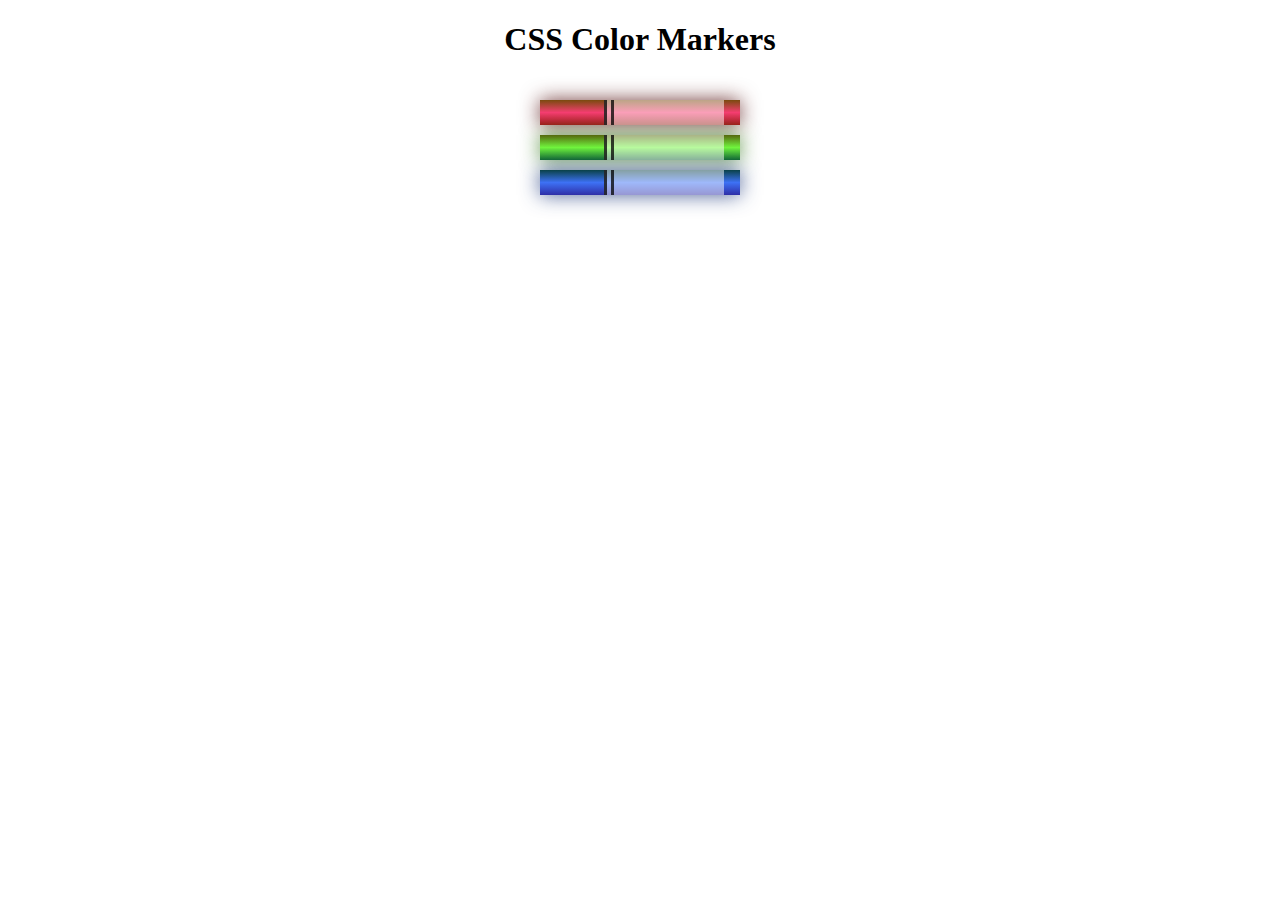
<file: www/freecodecamp/rwd/ColoredMarkers/index.html>
<!DOCTYPE html>
<html>
    <head>
        <title>Colored Markers</title>
        <meta charset="utf-8">
        <meta name="viewport" content="width=device-width, initial-scale=1.0">
        <link rel="stylesheet" href="styles.css">
    </head>
    <body>
        <h1>CSS Color Markers</h1>
        <div class="container">
            <div class="marker red">
                <div class="cap">
                    
                </div>
                <div class="sleeve">

                </div>
            </div>

            <div class="marker green">
                <div class="cap">
                    
                </div>
                <div class="sleeve">

                </div>                
            </div>

            <div class="marker blue">
                <div class="cap">
                    
                </div>
                <div class="sleeve">

                </div>                
            </div>
        </div>    

        
    </body>
</html>
</file>
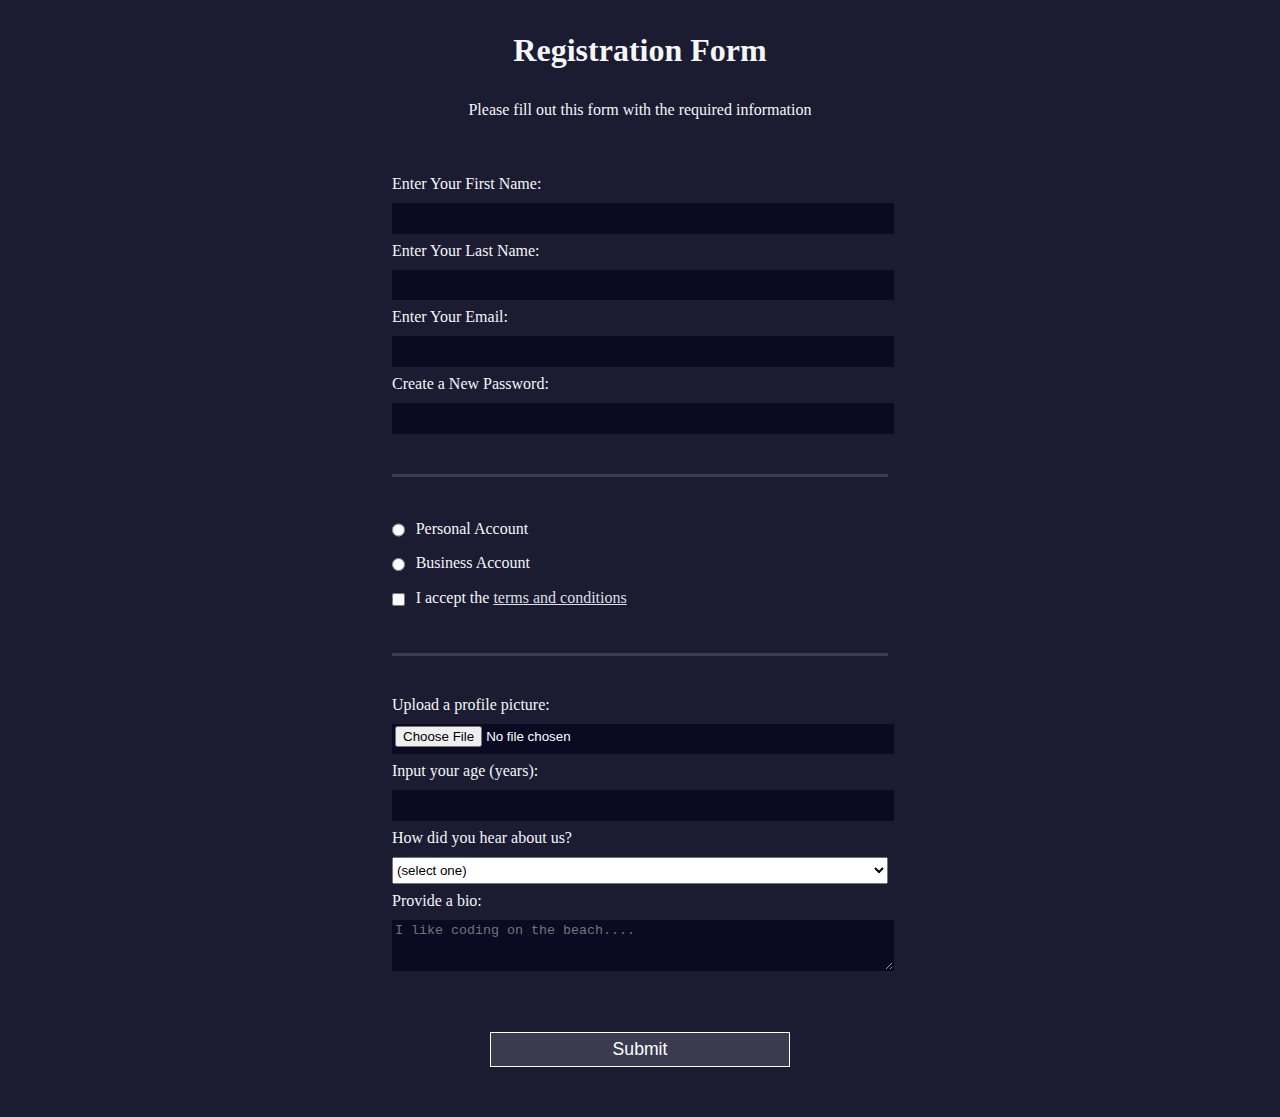
<file: www/freecodecamp/rwd/RegistrationForm/index.html>
<!DOCTYPE html>
<html>
    <head>
        <title>Registration Form</title>
        <meta charset="utf-8">        
        <link rel="stylesheet" href="styles.css">
    </head>
    <body>
        <h1>Registration Form</h1>
        <p>Please fill out this form with the required information</p>
        <form action="https://register-demo.freecodecamp.org" method="post">
            <fieldset>
                <label for="first-name">Enter Your First Name: <input type="text" id="first-name" name="first-name" required></label>
                <label for="last-name">Enter Your Last Name: <input type="text" id="last-name" name="last-name" required></label>
                <label for="email">Enter Your Email: <input type="email" id="email" name="email" required></label>
                <!-- minlegth attribute can be used with password type-->
                <!--Using pattern with password type-->
                <label for="new-password">Create a New Password: <input type="password" id="new-password" pattern="[a-z0-5]{8,}" name="password" required></label>
            </fieldset>

            <fieldset>
                <label for="personal-account"><input class="inline" type="radio" id="personal-account" name="account-type"> Personal Account</label>
                <label for="business-account"><input class="inline" type="radio" id="business-account" name="account-type"> Business Account</label>
                <label for="terms-and-conditions"><input class="inline" type="checkbox" id="terms-and-conditions" name="terms-and-conditions" required> I accept the <a href="https://www.freecodecamp.org/news/terms-of-service/">terms and conditions</a></label>
            </fieldset>
            
            <fieldset>
                <label for="profile-picture">Upload a profile picture: <input type="file" id="profile-picture" name="profile-picture"></label>
                <label for="age">Input your age (years): <input type="number" min="13" max="120" id="age" name="age"></label>
                
                <label for="referrer">How did you hear about us?    
                    <select name="referrer" id="referrer">
                        <option value="">(select one)</option>
                        <option value="1">freeCodeCamp News  </option>
                        <option value="2">freeCodeCamp YouTube Channel</option>
                        <option value="3">freeCodeCamp Forum</option>
                        <option value="4">Other</option>
                    </select>
                </label>

                <label for="bio">Provide a bio:
                    <textarea name="bio" id="bio" cols="30" rows="3" placeholder="I like coding on the beach...."></textarea>
                </label>                
            </fieldset>

            <input type="submit" value="Submit">

        </form>
    </body>
</html>
</file>
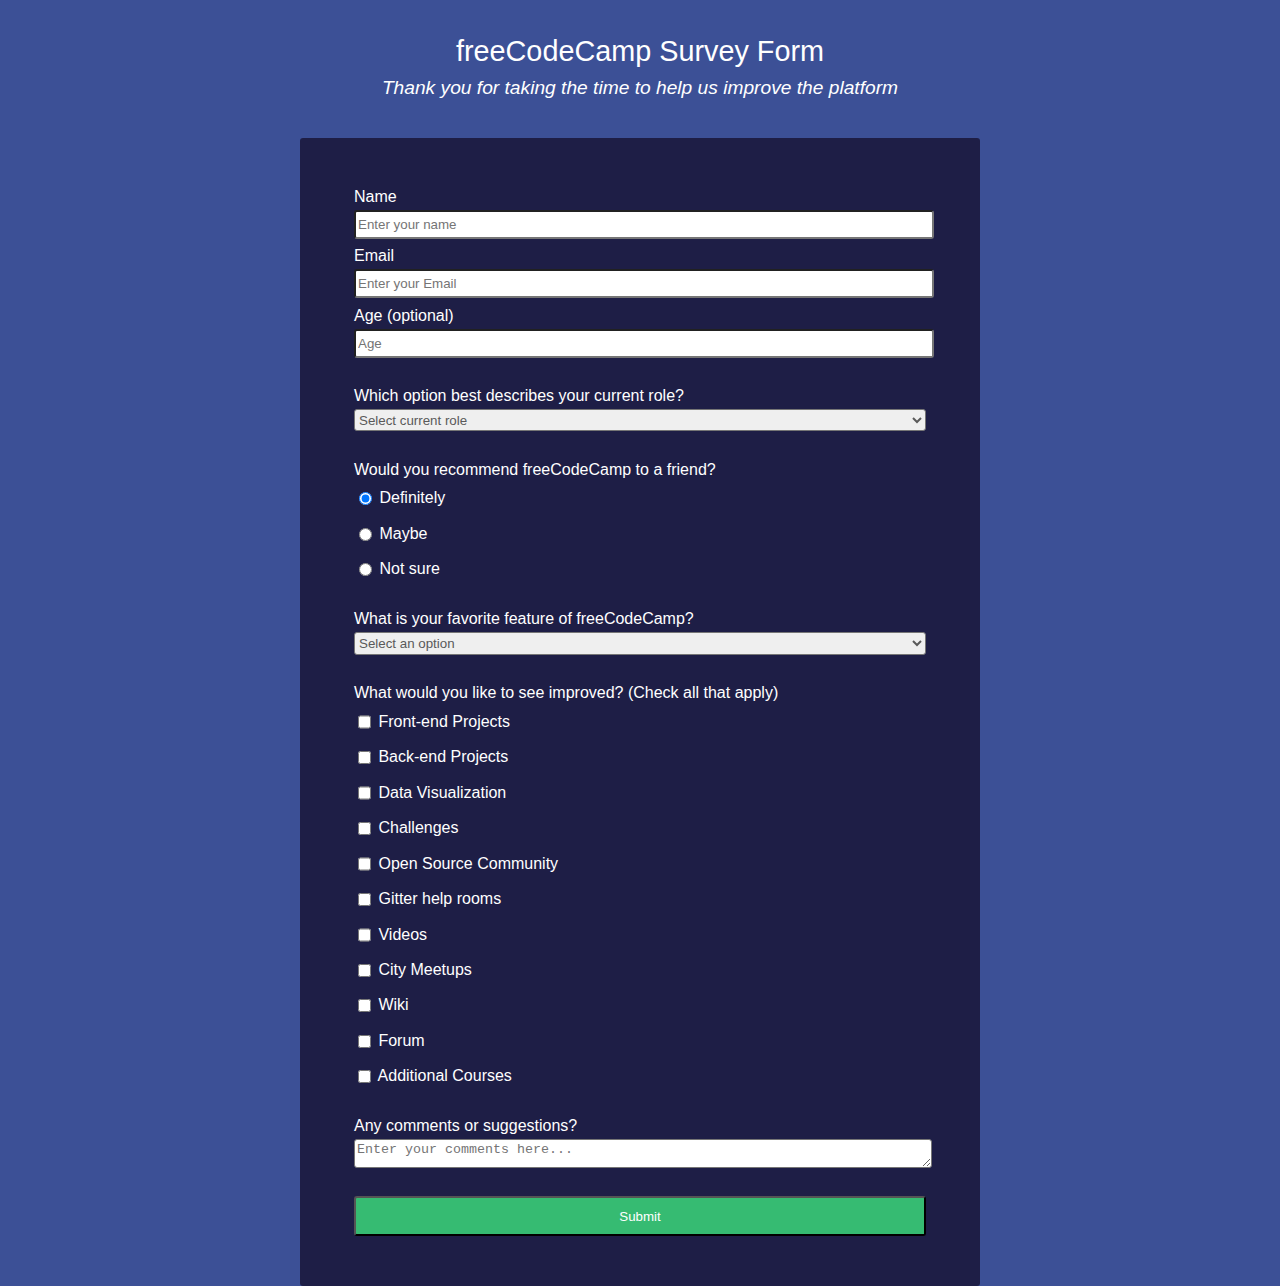
<file: www/freecodecamp/rwd/ServeyForm/index.html>
<!DOCTYPE html>
<html>
    <head>
        <title>Servey Form</title>
        <link rel="stylesheet" href="styles.css">
    </head>
    <body>
        <!-- Site Header -->
        <header>
            <h1 id="title">freeCodeCamp Survey Form</h1>
            <p id="description">Thank you for taking the time to help us improve the platform</p>
        </header>    

        <!-- Form elemnet starts here -->

        <form id="survey-form" action="">
            <!-- First fieldset of form -->
            <fieldset class="topic">                                
                <label id="name-label" for="name">Name 
                    <input type="text" id="name" name="name" placeholder="Enter your name" required>
                </label>

                <label id="email-label" for="email">Email 
                    <input type="email" id="email" name="email" placeholder="Enter your Email" required>
                </label>

                <label id="number-label" for="number">Age (optional) 
                    <input type="number" id="number" name="age" min="18" max="60" placeholder="Age">
                </label>
            </fieldset>

            <!-- Second fieldset of form -->
            <fieldset class="topic">
                <!--Current role selection dropdown section -->
                <label for="dropdown">Which option best describes your current role?
                    <select name="dropdown" id="dropdown">
                        <option value="">Select current role</option>
                        <option value="1">Student</option>
                        <option value="2">Full Time Job</option>
                        <option value="3">Full Time Learner</option>
                        <option value="4">Prefer not to say</option>
                        <option value="5">Other</option>
                    </select>
                </label>
            </fieldset>               

            <!-- Recommendation radio buttons section -->
            <fieldset class="topic">
                <label for="">Would you recommend freeCodeCamp to a friend?
                    <label for="">
                        <input class="inline" type="radio" name="recommendation" value="1" checked> Definitely
                    </label>

                    <label for="">
                        <input class="inline" type="radio" name="recommendation" value="2"> Maybe
                    </label>

                    <label for="">
                        <input class="inline" type="radio" name="recommendation" value="3"> Not sure
                    </label>
                </label>
            </fieldset>              

            <!-- Favourate feature dropdown section -->        
            <fieldset class="topic">
                <label for="">What is your favorite feature of freeCodeCamp?
                    <select name="fav-feature" id="fav-feature">
                        <option value="">Select an option</option>
                        <option value="1">Challenges</option>
                        <option value="2">Projects</option>
                        <option value="3">Community</option>
                        <option value="4">Open Source</option>                        
                    </select>
                </label>
            </fieldset>    

            <!-- Improvements checkboxes section -->
            <fieldset class="topic">
                <label for="">What would you like to see improved? (Check all that apply)
                    <label for="front-end-projects">
                        <input class="inline" type="checkbox" name="front-end-projects" value="front-end-projects" id="front-end-projects"> Front-end Projects
                        </label>

                    <label for="back-end-projects">
                        <input class="inline" type="checkbox" name="back-end-projects" value="back-end-projects" id="back-end-projects"> Back-end Projects
                        </label>

                    <label for="data-visualiation">
                        <input class="inline" type="checkbox" name="data-visualiation" value="data-visualiation" id="data-visualiation"> Data Visualization
                        </label>

                    <label for="challenges">
                        <input class="inline" type="checkbox" name="challenges" value="challenges" id="challenges"> Challenges
                        </label>

                    <label for="open-source-community">
                        <input class="inline" type="checkbox" name="open-source-community" value="open-source-community" id="open-source-community"> Open Source Community
                        </label>

                    <label for="gitter-help-rooms">
                        <input class="inline" type="checkbox" name="gitter-help-rooms" value="gitter-help-rooms" id="gitter-help-rooms"> Gitter help rooms
                        </label>

                    <label for="videos">
                        <input class="inline" type="checkbox" name="videos" value="videos" id="videos"> Videos
                        </label>

                    <label for="city-meetups">
                        <input class="inline" type="checkbox" name="city-meetups" value="city-meetups" id="city-meetups"> City Meetups
                        </label>

                    <label for="wiki"><input class="inline" type="checkbox" name="wiki" value="wiki" id="wiki"> Wiki
                    </label>

                    <label for="forum">
                        <input class="inline" type="checkbox" name="forum" value="forum" id="forum"> Forum
                        </label>

                    <label for="addl-courses">
                        <input class="inline" type="checkbox" name="addl-courses" value="addl-courses" id="addl-courses"> Additional Courses
                        </label>
                </label>
            </fieldset>    

            <!-- Comments texarea section-->
            <fieldset class="topic">
                <label for="comments">Any comments or suggestions?
                    <textarea name="comments" id="comments" cols="3" rows="10" placeholder="Enter your comments here..."></textarea>
                </label>
            </fieldset>

            <!-- Submit button of form -->
            <fieldset>
                <input id="submit" type="submit" value="Submit">
            </fieldset>                        
        </form>         
    </body>
</html>
</file>
<file: www/freecodecamp/rwd/ColoredMarkers/styles.css>
h1 {
    text-align: center;    
}

.marker {    
    height: 25px;
    width: 200px;
    margin: 10px auto;
}

.sleeve {
    background-color: rgba(255, 255, 255, 50%);
    width: 110px;
    height: 25px;    
    /*
    border-left-width: 10px;
    border-left-style: solid;
    border-left-color: black;
    */
    border-left: 10px double rgba(0, 0, 0, 75%);
}

.cap {
    width: 60px;
    height: 25px;
}

.cap, .sleeve {
    display: inline-block;
}
/* 
    A gradient is when one color transitions into another. 
    The CSS linear-gradient function lets you control the direction of the transition along a line, and which colors are used.
    One thing to remember is that the linear-gradient function actually creates an image element, and is usually paired with the background property which can accept an image as a value.
*/

.red {
    background: linear-gradient(rgb(122, 74, 14), rgb(245, 62, 113), rgb(162, 27, 27));
    box-shadow: 0 0 20px 0 rgba(83, 14, 14, 0.8);
}

.green {
    background: linear-gradient(#55680D, #71F53E, #116C31);
    box-shadow: 0 0 20px 0 #3B7E20CC;
}

.blue {
    background: linear-gradient(hsl(186, 76%, 16%), hsl(223, 90%, 60%), hsl(240, 56%, 42%));
    box-shadow: 0 0 20px 0 hsla(223, 59%, 31%, 0.8);   
}

.container {
    background-color: rgb(255, 255, 255);
    padding: 10px 0;
}
</file>
<file: www/freecodecamp/rwd/RegistrationForm/styles.css>
body {
    width: 100%;
    height: 100vh;
    margin: 0;    
    background-color: #1b1b32;
    color: #f5f6f7;
    font-family: Tahoma;
    font-size: 16px;
}

label {
    display: block;
    margin: 0.5rem 0;
}

h1, p {
    text-align: center;
    margin: 1em auto;
}

form {
    margin: 0 auto;
    max-width: 500px;
    min-width: 300px;
    width: 60vw;
    padding-bottom: 2em;
}

fieldset {
    border: none;
    border-bottom: 3px solid #3b3b4f;
    padding: 2rem 0;
}

fieldset:last-of-type {
    border-bottom: none;
}

input, textarea, select {
    width: 100%;
    margin: 0;
    margin-top: 10px;
    min-height: 2em;    
}

.inline {   
    width: unset; 
    margin: 0 0.5em 0 0;    
    vertical-align: middle;
}

a {
    color: #dfdfe2;
}

input, textarea {
    background-color: #0a0a23;
    border: 1px solid #0a0a23;
    color: #ffffff;       
}

input[type="submit"] {
    display: block;
    width: 60%;
    min-width: 300px;
    margin: 1em auto;
    height: 2em;
    font-size: 1.1rem;
    background-color: #3b3b4f;
    border-color: white;  
  }

  input[type="file"] {
    padding: 1px 2px;
  }
</file>
<file: www/freecodecamp/rwd/ServeyForm/styles.css>
body {
    width: 100%;
    height: 100vh;
    background-color: rgb(60, 80, 150);
    margin: 0;
    padding: 0;
    font-family: sans-serif;
    color: white;
}

h1, p {
    text-align: center;     
}

h1 {
    margin-top: 1.2em;
    font-size: 1.8em;
    font-weight: 100;
}

p {
    font-style: italic;
    font-size: 1.2em;
    font-weight: 100;
    margin-top: -0.5em;
    margin-bottom: 2em;    
}

#survey-form {      
    max-width: 600px;
    min-width: 300px;
    margin: 0 auto;
    background-color: rgb(30, 30, 70);
    border-radius: 3px;
    padding: 2.5em;
}

fieldset {    
    border: none;    
    
}


label {
    display: block;        
    margin-top: 0.3em;
    margin-bottom: 0.3em;   
}

input, select, textarea {
    width: 100%;    
    height: 1.7em;        
    margin-top: 0.3em;
    margin-bottom: 0.3em;
    border-radius: 3px;
    color: rgb(90, 90, 90);
      
}

texarea {
  height: unset;
}

.inline {
    width: unset;   
    vertical-align: middle;
     
}    

input[type="submit"] {  
    display: block;
    width: 100%;
    height: 40px;
    margin: 0 auto;    
    color: white;
    background-color: rgb(54, 187, 114);       
}
</file>
